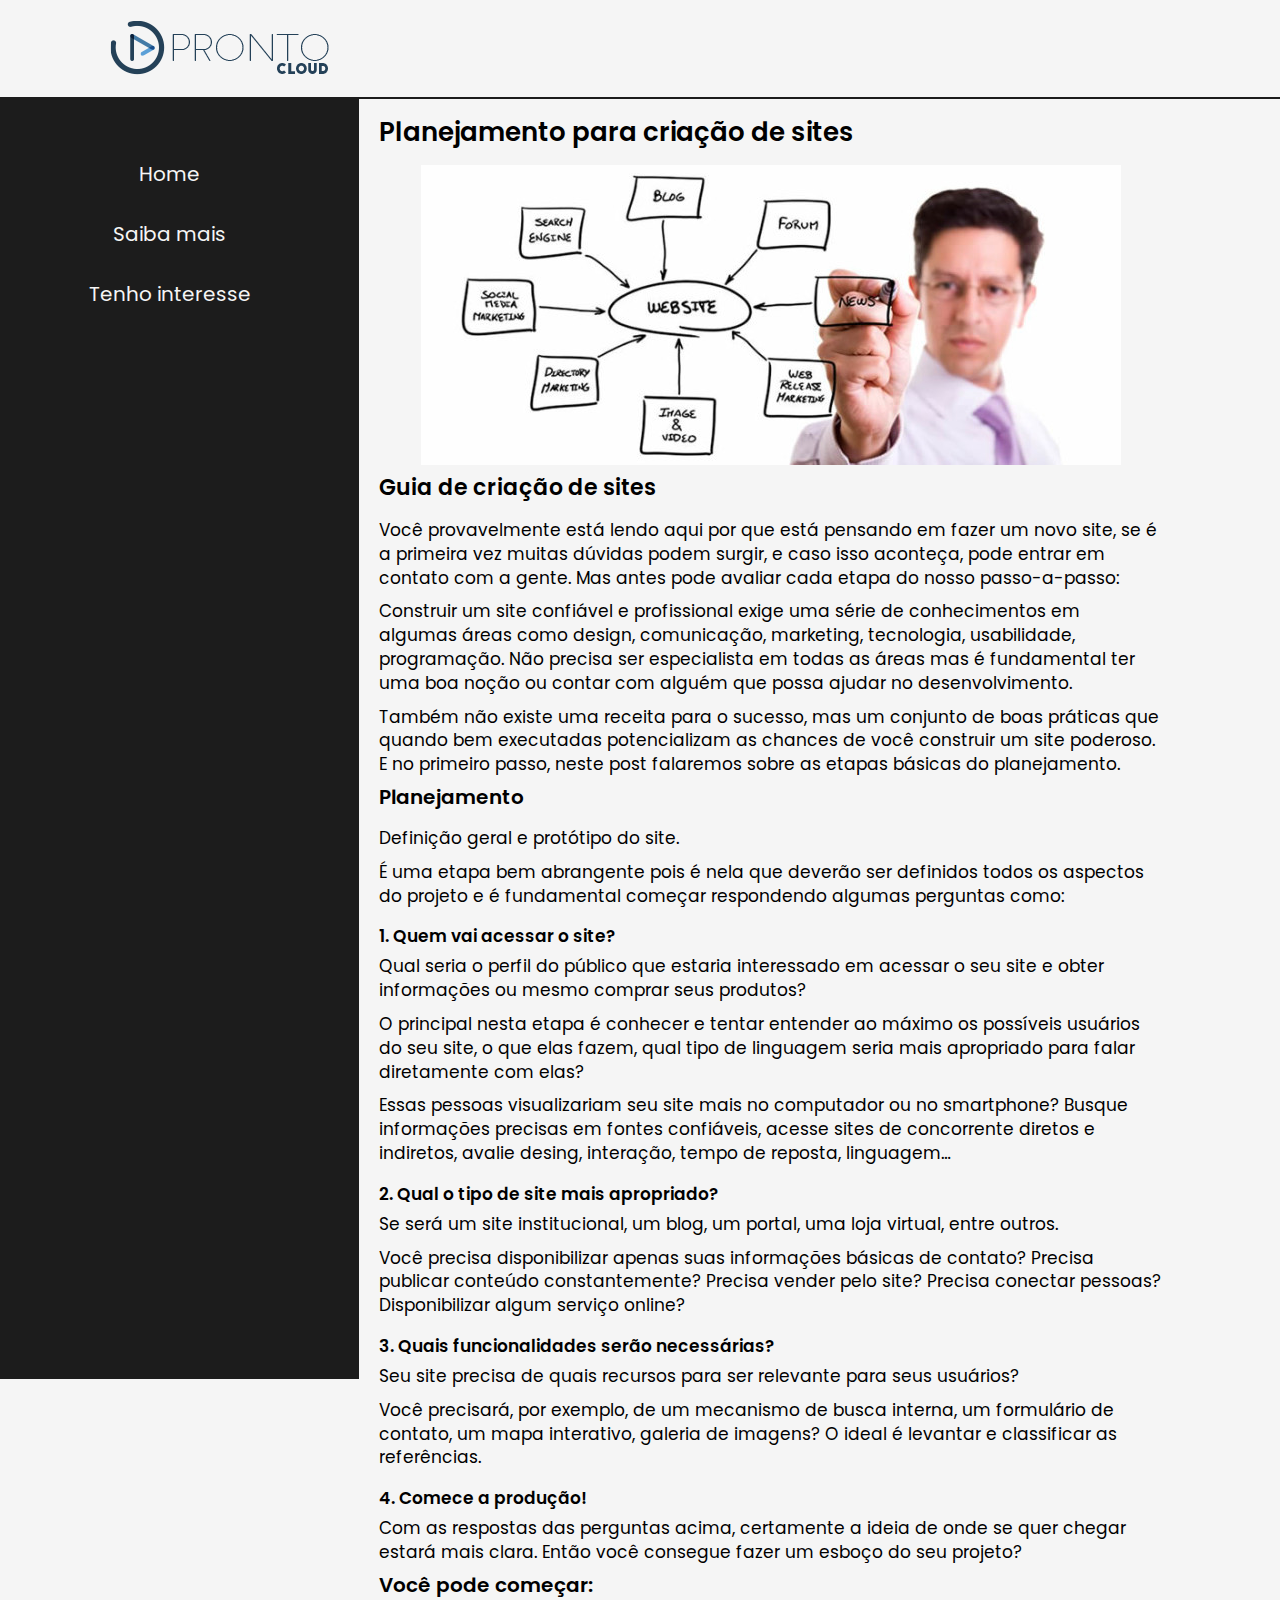
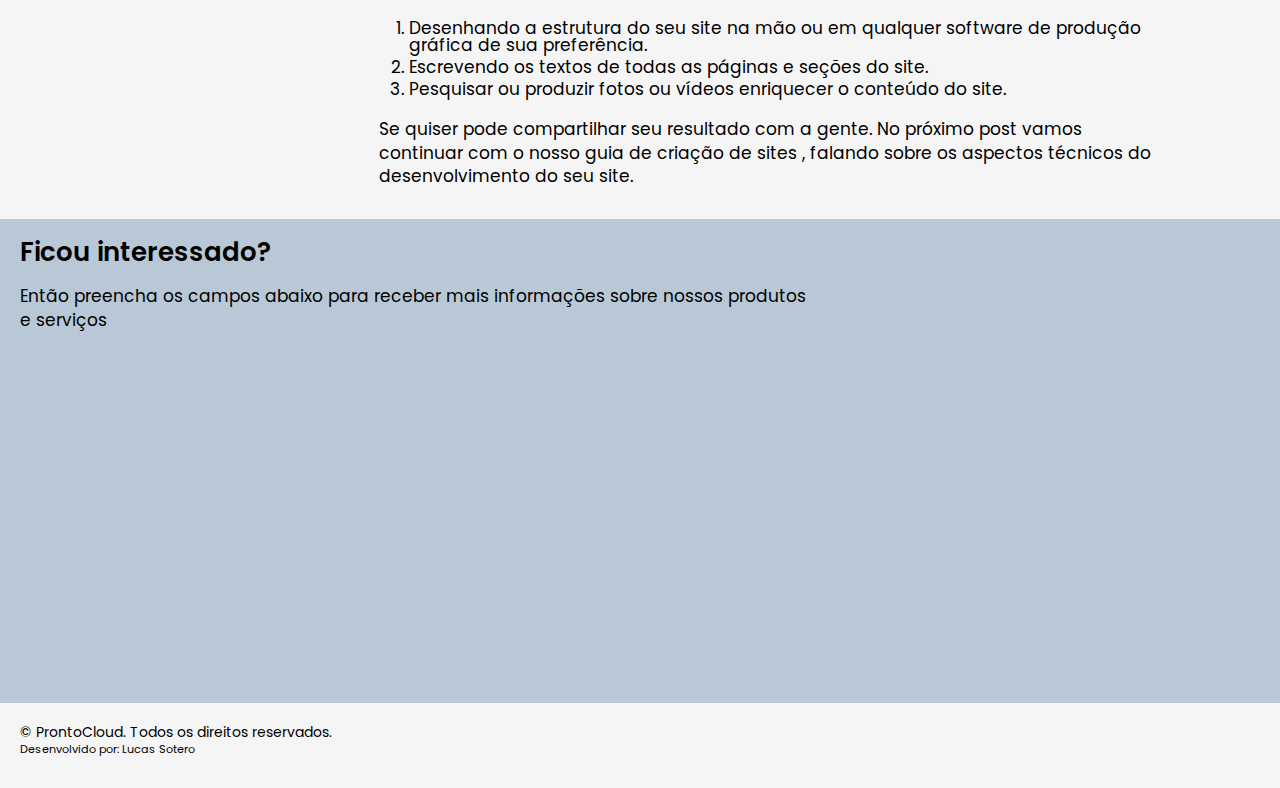
<file: index.html>
<!DOCTYPE html>
<html lang="pt-br">

<head>
    <meta charset="UTF-8">
    <meta http-equiv="X-UA-Compatible" content="IE=edge">
    <meta name="viewport" content="width=device-width, initial-scale=1.0">
    <title>ProntoCloud | Lucas Sotero</title>
    <link rel="icon" href="./assets/image/icone.png">
    <link rel="preconnect" href="https://fonts.googleapis.com">
    <link rel="preconnect" href="https://fonts.gstatic.com" crossorigin>
    <link href="https://fonts.googleapis.com/css2?family=Poppins:wght@400;600&display=swap" rel="stylesheet">
    <link rel="stylesheet" href="./assets/css/reset.css">
    <link rel="stylesheet" href="./assets/css/style.css">
</head>

<body>

    <div class="main-container">
        <header>
            <div class="container">
                <img src="./assets/image/imagem-principal.png">
            </div>
        </header>
        <section>
            <div class="container">
                <nav>
                    <ul>
                        <li><a href="#top">Home</a></li>
                        <li><a href="./saiba-mais.html">Saiba mais</a></li>
                        <li><a href="#tenho-interesse">Tenho interesse</a></li>
                    </ul>
                </nav>

                <article>
                    <div class="container">
                        <h1>Planejamento para criação de sites</h1>

                        <div class="imagem">
                            <img src="./assets/image/banner-principal.jpeg" alt="Planejamento para criação de sites">
                        </div>

                        <h2>Guia de criação de sites</h2>

                        <p>Você provavelmente está lendo aqui por que está pensando em fazer um novo site, se é a primeira vez muitas dúvidas podem surgir, e caso isso aconteça, pode entrar em contato com a gente. Mas antes pode avaliar cada etapa do nosso
                            passo-a-passo:
                        </p>

                        <p>Construir um site confiável e profissional exige uma série de conhecimentos em algumas áreas como design, comunicação, marketing, tecnologia, usabilidade, programação. Não precisa ser especialista em todas as áreas mas é fundamental
                            ter uma boa noção ou contar com alguém que possa ajudar no desenvolvimento.</p>

                        <p>Também não existe uma receita para o sucesso, mas um conjunto de boas práticas que quando bem executadas potencializam as chances de você construir um site poderoso. E no primeiro passo, neste post falaremos sobre as etapas básicas
                            do planejamento.</p>

                        <h3>Planejamento</h3>

                        <p>Definição geral e protótipo do site.</p>
                        <p>É uma etapa bem abrangente pois é nela que deverão ser definidos todos os aspectos do projeto e é fundamental começar respondendo algumas perguntas como:</p>

                        <h4>1. Quem vai acessar o site? </h4>

                        <p>Qual seria o perfil do público que estaria interessado em acessar o seu site e obter informações ou mesmo comprar seus produtos?</p>

                        <p>O principal nesta etapa é conhecer e tentar entender ao máximo os possíveis usuários do seu site, o que elas fazem, qual tipo de linguagem seria mais apropriado para falar diretamente com elas?</p>

                        <p>Essas pessoas visualizariam seu site mais no computador ou no smartphone? Busque informações precisas em fontes confiáveis, acesse sites de concorrente diretos e indiretos, avalie desing, interação, tempo de reposta, linguagem…</p>

                        <h4>2. Qual o tipo de site mais apropriado?</h4>
                        <p>Se será um site institucional, um blog, um portal, uma loja virtual, entre outros.</p>

                        <p>Você precisa disponibilizar apenas suas informações básicas de contato? Precisa publicar conteúdo constantemente? Precisa vender pelo site? Precisa conectar pessoas? Disponibilizar algum serviço online?</p>

                        <h4>3. Quais funcionalidades serão necessárias?</h4>
                        <p>Seu site precisa de quais recursos para ser relevante para seus usuários?</p>

                        <p>Você precisará, por exemplo, de um mecanismo de busca interna, um formulário de contato, um mapa interativo, galeria de imagens? O ideal é levantar e classificar as referências.</p>

                        <h4>4. Comece a produção!</h4>
                        <p>Com as respostas das perguntas acima, certamente a ideia de onde se quer chegar estará mais clara. Então você consegue fazer um esboço do seu projeto?</p>

                        <h3>Você pode começar:</h3>

                        <ol>
                            <li>Desenhando a estrutura do seu site na mão ou em qualquer software de produção gráfica de sua preferência.</li>
                            <li>Escrevendo os textos de todas as páginas e seções do site.</li>
                            <li>Pesquisar ou produzir fotos ou vídeos enriquecer o conteúdo do site.</li>
                        </ol>

                        <p>Se quiser pode compartilhar seu resultado com a gente. No próximo post vamos continuar com o nosso guia de criação de sites , falando sobre os aspectos técnicos do desenvolvimento do seu site.</p>
                    </div>
                </article>
        </section>
        <section id="tenho-interesse">
            <div class="container">
                <article>
                    <h1>Ficou interessado?</h1>
                    <p>Então preencha os campos abaixo para receber mais informações sobre nossos produtos e serviços</p>

                    <div class="cognito">
                        <script src="https://www.cognitoforms.com/s/UkkQvHayHESJjxfnR4Ob0A"></script>
                        <script>
                            Cognito.load("forms", {
                                id: "1"
                            });
                        </script>
                    </div>

                </article>
            </div>
        </section>

        </div>
        <footer>
            <div class="container">
                <p>&copy; ProntoCloud. Todos os direitos reservados.
                    <small>Desenvolvido por: Lucas Sotero</small></p>
            </div>
        </footer>
    </div>
</body>

</html>
</file>
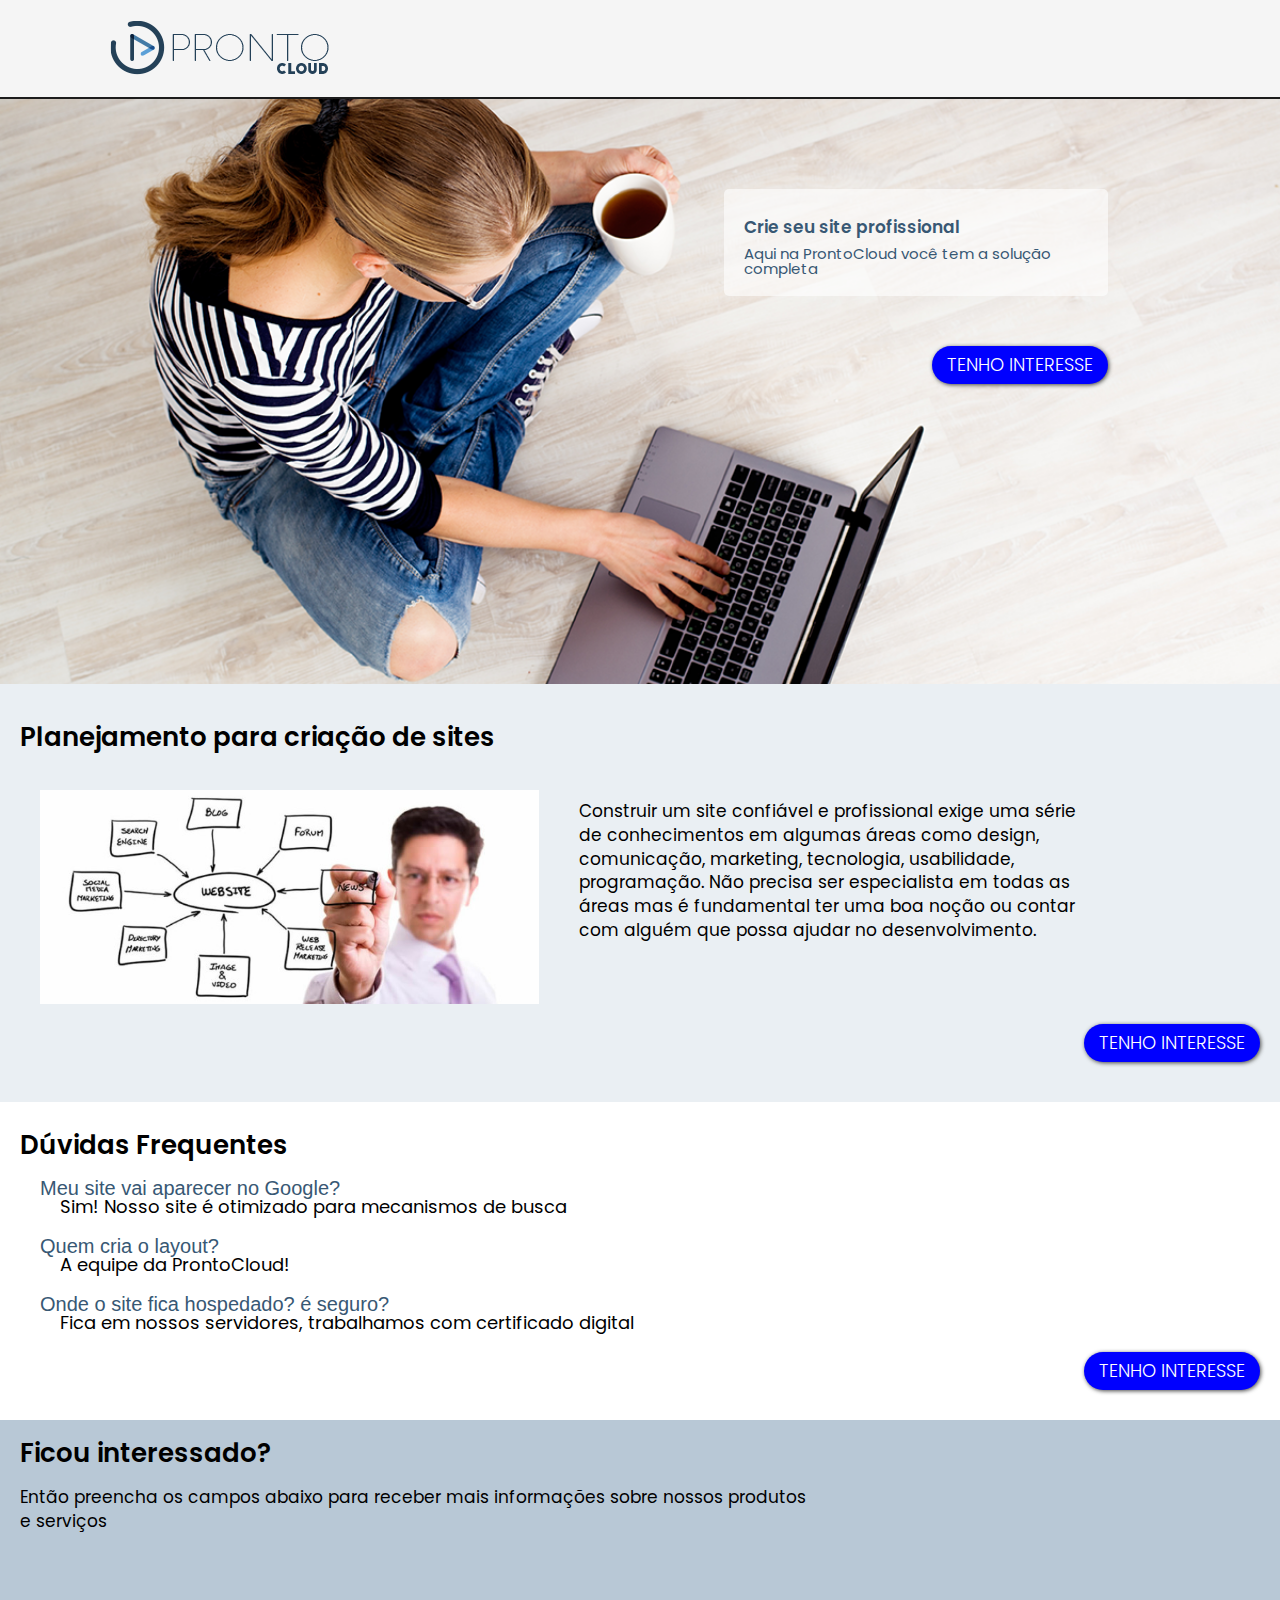
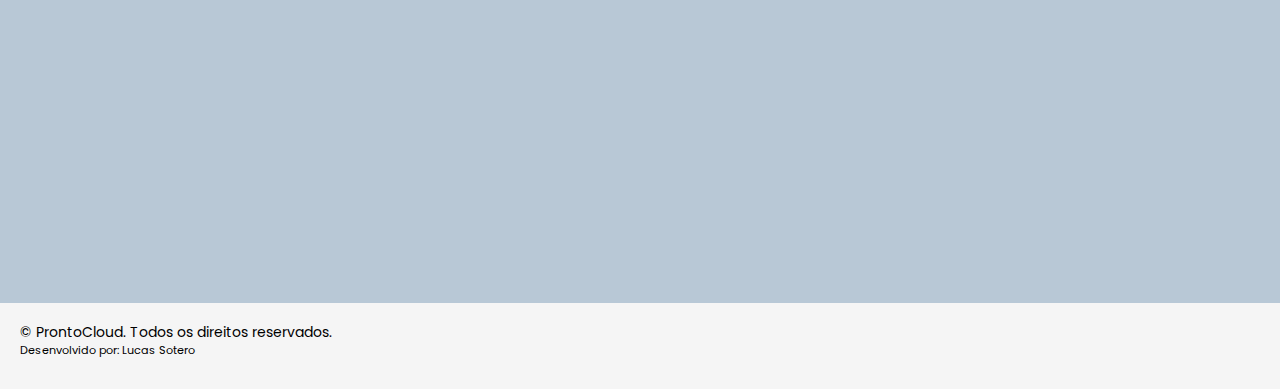
<file: saiba-mais.html>
<!DOCTYPE html>
<html lang="pt-br">

<head>
    <meta charset="UTF-8">
    <meta http-equiv="X-UA-Compatible" content="IE=edge">
    <meta name="viewport" content="width=device-width, initial-scale=1.0">
    <title>ProntoCloud | Lucas Sotero</title>
    <link rel="icon" href="./assets/image/icone.png">
    <link rel="preconnect" href="https://fonts.googleapis.com">
    <link rel="preconnect" href="https://fonts.gstatic.com" crossorigin>
    <link href="https://fonts.googleapis.com/css2?family=Poppins:wght@400;600&display=swap" rel="stylesheet">
    <link rel="stylesheet" href="./assets/css/reset.css">
    <link rel="stylesheet" href="./assets/css/style.css">
</head>

<body>

    <div class="main-container">
        <header>
            <div class="container">
                <img src="./assets/image/imagem-principal.png">
            </div>
        </header>

        <section id="banner">
            <div class="container">
                <div class="legenda-container">
                    <div class="legenda">
                        <h4>Crie seu site profissional</h4>
                        <h5>Aqui na ProntoCloud você tem a solução completa</h5>
                    </div>
                    <a class="button-cta" href="#tenho-interesse">Tenho interesse</a>
                </div>
            </div>
        </section>

        <section id="saiba-mais">
            <div class="container">
                <h1>Planejamento para criação de sites</h1>

                <div class="imagem">
                    <img src="./assets/image/banner-principal.jpeg" alt="Planejamento para criação de sites">
                </div>

                <p>Construir um site confiável e profissional exige uma série de conhecimentos em algumas áreas como design, comunicação, marketing, tecnologia, usabilidade, programação. Não precisa ser especialista em todas as áreas mas é fundamental ter
                    uma boa noção ou contar com alguém que possa ajudar no desenvolvimento.</p>
            </div>

            <a class="button-cta" href="#tenho-interesse">Tenho interesse</a>

        </section>

        <section id="faq">
            <div class="container">
                <h1>Dúvidas Frequentes</h1>
                <dl>
                    <dt>Meu site vai aparecer no Google?</dt>
                    <dd>Sim! Nosso site é otimizado para mecanismos de busca</dd>
                    <dt>Quem cria o layout?</dt>
                    <dd>A equipe da ProntoCloud!</dd>
                    <dt>Onde o site fica hospedado? é seguro?</dt>
                    <dd>Fica em nossos servidores, trabalhamos com certificado digital</dd>
                </dl>
            </div>

            <a class="button-cta" href="#tenho-interesse">Tenho interesse</a>

        </section>

        <section id="tenho-interesse">
            <div class="container">
                <article>
                    <h1>Ficou interessado?</h1>
                    <p>Então preencha os campos abaixo para receber mais informações sobre nossos produtos e serviços</p>

                    <div class="cognito">
                        <script src="https://www.cognitoforms.com/s/UkkQvHayHESJjxfnR4Ob0A"></script>
                        <script>
                            Cognito.load("forms", {
                                id: "1"
                            });
                        </script>
                    </div>

                </article>
            </div>
        </section>

    </div>
    <footer>
        <div class="container">
            <p>&copy; ProntoCloud. Todos os direitos reservados.
                <small>Desenvolvido por: Lucas Sotero</small></p>
        </div>
    </footer>
    </div>
</body>

</html>
</file>
<file: assets/css/style.css>
@import url('container.css');
@import url('header.css');
@import url('imagem.css');
@import url('titulos.css');
@import url('texto.css');
@import url('nav.css');
@import url('article.css');
@import url('footer.css');
@import url('formulario.css');
@import url('banner.css');
@import url('saiba-mais.css');
@import url('duvidas.css');
* {
    box-sizing: border-box;
}

html {
    font-size: 62.5%;
    font-family: 'Poppins', sans-serif;
}

body {
    background-color: #F5F5F5;
}

section {
    background-color: #F5F5F5;
    display: block;
    width: 100%;
    float: left;
    font-size: 1.5rem;
}
</file>
